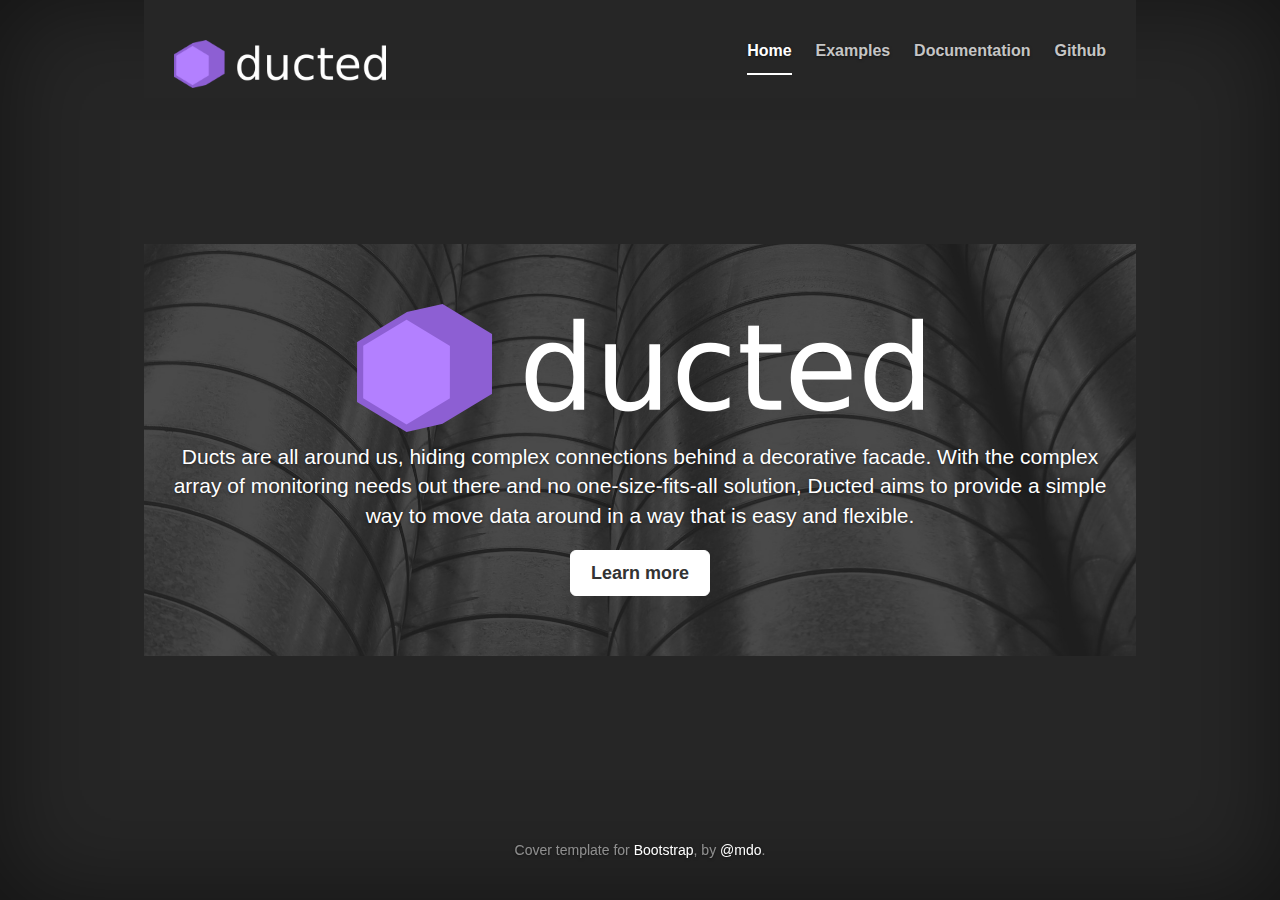
<file: index.html>
<!DOCTYPE html>
<html lang="en">
  <head>
    <meta charset="utf-8">
    <meta http-equiv="X-UA-Compatible" content="IE=edge">
    <meta name="viewport" content="width=device-width, initial-scale=1">
    <meta name="description" content="Ducted">
    <meta name="author" content="Colin Alston">

    <title>Ducted</title>

    <link href="./css/bootstrap.min.css" rel="stylesheet">

    <link href="./css/ducted.css" rel="stylesheet">
  </head>

  <body>

    <div class="site-wrapper">

      <div class="site-wrapper-inner">

        <div class="cover-container">

          <div class="masthead clearfix">
            <div class="inner">
              <h3 class="masthead-brand"><img src="./images/ducted-logo-white.png" alt="Ducted" height="48px"/></h3>
              <nav>
                <ul class="nav masthead-nav">
                  <li class="active"><a href="/">Home</a></li>
                  <li><a href="/examples/">Examples</a></li>
                  <li><a href="http://duct.readthedocs.io/en/latest/">Documentation</a></li>
                  <li><a href="https://github.com/ducted/duct">Github</a></li>
                </ul>
              </nav>
            </div>
          </div>

          <div class="inner cover">
            <h1 class="cover-heading"><img src="./images/ducted-logo-white.png" alt="Ducted" /></h1>
            <p class="lead">
              Ducts are all around us, hiding complex connections behind a decorative facade. With the complex array of monitoring needs
              out there and no one-size-fits-all solution, Ducted aims to provide a simple way to move data around in a way that is easy
              and flexible.
            </p>
            <p class="lead">
              <a href="/examples" class="btn btn-lg btn-default">Learn more</a>
            </p>
          </div>

          <div class="mastfoot">
            <div class="inner">
              <p>Cover template for <a href="http://getbootstrap.com">Bootstrap</a>, by <a href="https://twitter.com/mdo">@mdo</a>.</p>
            </div>
          </div>

        </div>

      </div>

    </div>

    <script src="https://ajax.googleapis.com/ajax/libs/jquery/1.12.4/jquery.min.js"></script>
    <script src="./js/bootstrap.min.js"></script>
  </body>
</html>
</file>
<file: css/ducted.css>
/*
 * Globals
 */

/* Links */
a,
a:focus,
a:hover {
  color: #fff;
}

/* Custom default button */
.btn-default,
.btn-default:hover,
.btn-default:focus {
  color: #333;
  text-shadow: none; /* Prevent inheritance from `body` */
  background-color: #fff;
  border: 1px solid #fff;
}


/*
 * Base structure
 */

html,
body {
  height: 100%;
  background-color: #262626;
}
body {
  color: #fff;
  text-align: center;
  text-shadow: 0 1px 3px rgba(0,0,0,.5);
}

/* Extra markup and styles for table-esque vertical and horizontal centering */
.site-wrapper {
  display: table;
  width: 100%;
  height: 100%; /* For at least Firefox */
  min-height: 100%;
  -webkit-box-shadow: inset 0 0 100px rgba(0,0,0,.5);
          box-shadow: inset 0 0 100px rgba(0,0,0,.5);
}
.site-wrapper-inner {
  display: table-cell;
  vertical-align: top;
}
.cover-container {
  margin-right: auto;
  margin-left: auto;
}

.content-wrapper {
  margin-top: 90px;
}

/* Padding for spacing */
.inner {
  padding: 30px;
}

/*
 * Header
 */
div.masthead {
  background-color: #262626;
  z-index: 1000;
}

.masthead-brand {
  margin-top: 10px;
  margin-bottom: 10px;
}

.masthead-nav > li {
  display: inline-block;
}
.masthead-nav > li + li {
  margin-left: 20px;
}
.masthead-nav > li > a {
  padding-right: 0;
  padding-left: 0;
  font-size: 16px;
  font-weight: bold;
  color: #fff; /* IE8 proofing */
  color: rgba(255,255,255,.75);
  border-bottom: 2px solid transparent;
}
.masthead-nav > li > a:hover,
.masthead-nav > li > a:focus {
  background-color: transparent;
  border-bottom-color: #a9a9a9;
  border-bottom-color: rgba(255,255,255,.25);
}
.masthead-nav > .active > a,
.masthead-nav > .active > a:hover,
.masthead-nav > .active > a:focus {
  color: #fff;
  border-bottom-color: #fff;
}

@media (min-width: 768px) {
  .masthead-brand {
    float: left;
  }
  .masthead-nav {
    float: right;
  }
}


/*
 * Cover
 */

.cover {
  padding: 40px 20px;
  background-image: url("../images/stock-pipes.jpg");
  background-size: 100%;
}
.cover .btn-lg {
  padding: 10px 20px;
  font-weight: bold;
}


/*
 * Footer
 */

.mastfoot {
  color: #999; /* IE8 proofing */
  color: rgba(255,255,255,.5);
}


/*
 * Affix and center
 */

@media (min-width: 768px) {
  /* Pull out the header and footer */
  .masthead {
    position: fixed;
    top: 0;
  }
  .mastfoot {
    position: fixed;
    bottom: 0;
  }
  /* Start the vertical centering */
  .site-wrapper-inner {
    vertical-align: middle;
  }
  /* Handle the widths */
  .masthead,
  .mastfoot,
  .cover-container {
    width: 100%; /* Must be percentage or pixels for horizontal alignment */
  }
}

@media (min-width: 992px) {
  .masthead,
  .mastfoot,
  .cover-container {
    width: 992px;
  }
}

.example {
  text-align: left;
}
.example .description {
  text-vertical-align: top;
}
</file>
